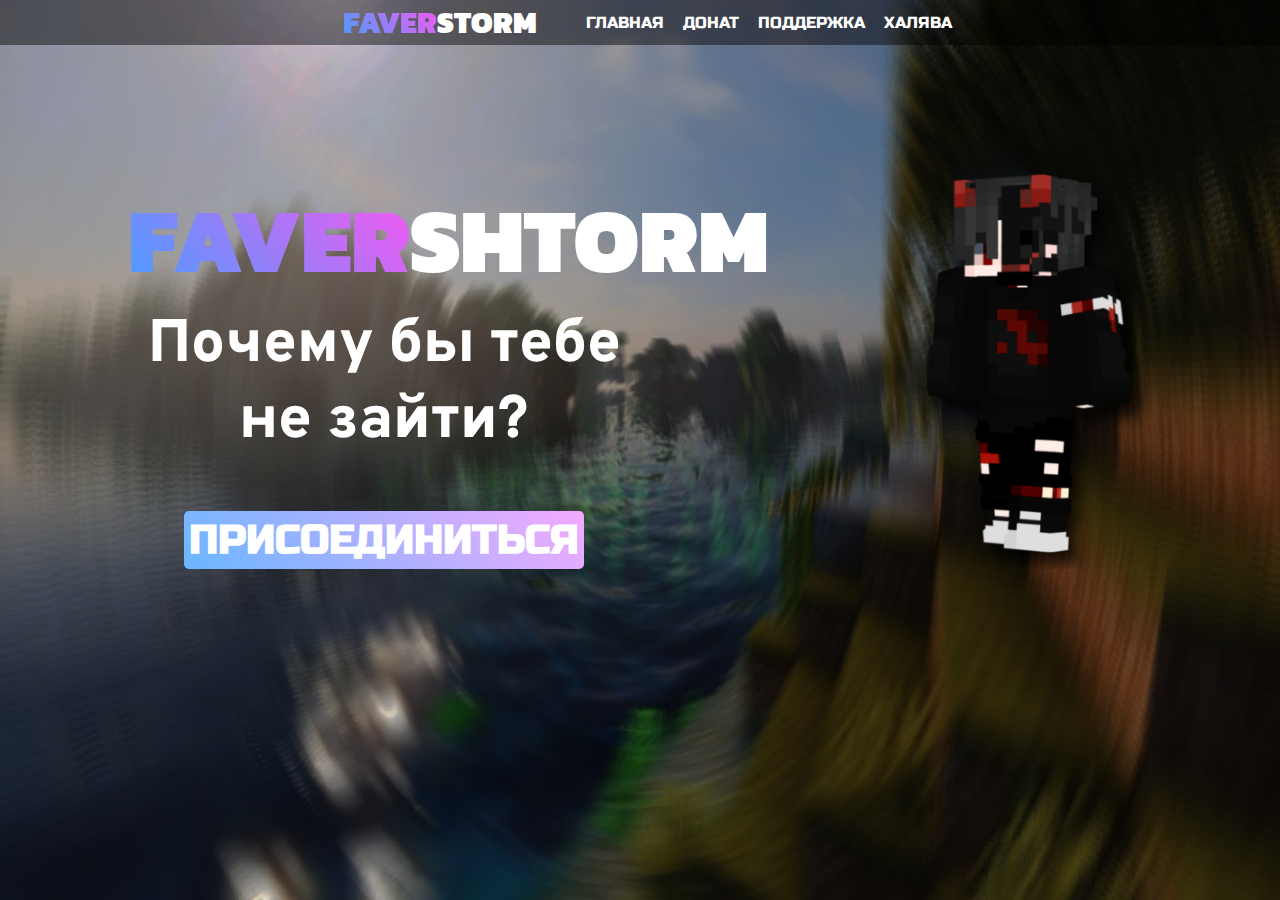
<file: index.html>
<!DOCTYPE html>
<html lang="ru">
<head>
    <meta charset="UTF-8">
    <meta name="viewport" content="width=device-width, initial-scale=1.0"/>
    <title>FaverStorm</title>
    <link rel="icon" href="logo.png" type="image/x-icon">
    <link rel="stylesheet" href="phone.css">
    <link rel="stylesheet" href="style.css">
</head>
<body>
    <div class="container"><header>
        <div class="main">
            <ul>
            <li><a href="#" id="logo"><span id="faver">FAVER</span>STORM</a></li>
            <li><a href="index.html">ГЛАВНАЯ</a></li>
            <li><a href="#">ДОНАТ</a></li>
            <li><a href="support.html">ПОДДЕРЖКА</a></li>
            <li><a href="#">ХАЛЯВА</a></li>
            </ul>
        </div>
        <div class="hamburger">
        <div class="mainburger">
            <div><div class="ml">
            <h2><span id="faver">FAVER</span>STORM</h2>
        </div>
        <div class="mr">
            <div class="mbut">
                <img src="menu.png" id=mb></img>
                <img src="close.png" id="mbc"></img>
            </div>
        </div></div>
        <div class="mcont" id="mcont">
            <h2 id="faver">Меню:</h2>
            <h3><a href="index.html">ГЛАВНАЯ</a></h3>
            <h3><a href="">ДОНАТ</a></h3>
            <h3><a href="support.html">ПОДДЕРЖКА</a></h3>
            <h3><a href="">ХАЛЯВА</a></h3>
        </div>
        </div>
    </div>
    </header>
    <div class="imgCont">
        <div class="text">
            <h2><span id="faver">FAVER</span>SHTORM</h2>
            <h3 id="splash"></h3>
            <div class="butt"><button id="join"><h2 id="jointext">ПРИСОЕДИНИТЬСЯ</h2></button></div>
        </div>
        <div class="right">
            <img src="persona.png" id="persona"></img>
        </div>
    </div></div>
    <script src="menu.js"></script>
    <script src="splashes.js"></script>
    <script src="join.js"></script>
</body>
</html>
</file>
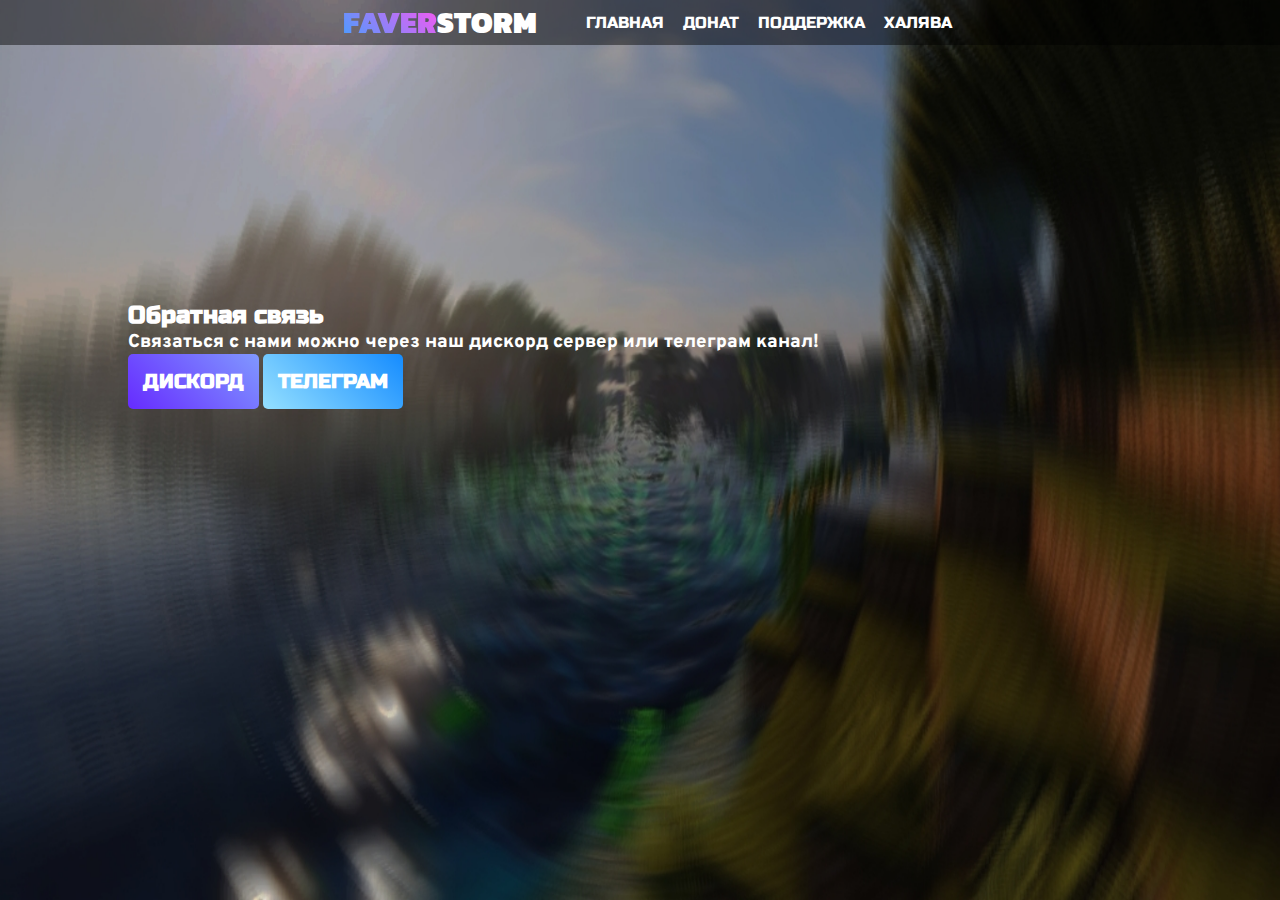
<file: support.html>
<!DOCTYPE html>
<html lang="ru">
<head>
    <meta charset="UTF-8">
    <meta name="viewport" content="width=device-width, initial-scale=1.0"/>
    <title>FaverStorm</title>
    <link rel="icon" href="logo.png" type="image/x-icon">
    <link rel="stylesheet" href="phone.css">
    <link rel="stylesheet" href="style.css">
    <link rel="stylesheet" href="support.css">
</head>
<body>
    <header>
        <div class="main">
            <ul>
            <li><a href="#" id="logo"><span id="faver">FAVER</span>STORM</a></li>
            <li><a href="index.html">ГЛАВНАЯ</a></li>
            <li><a href="#">ДОНАТ</a></li>
            <li><a href="support.html">ПОДДЕРЖКА</a></li>
            <li><a href="#">ХАЛЯВА</a></li>
            </ul>
        </div>
        <div class="hamburger">
        <div class="mainburger">
            <div><div class="ml">
            <h2><span id="faver">FAVER</span>STORM</h2>
        </div>
        <div class="mr">
            <div class="mbut">
                <img src="menu.png" id=mb></img>
                <img src="close.png" id="mbc"></img>
            </div>
        </div></div>
        <div class="mcont" id="mcont">
            <h2 id="faver">Меню:</h2>
            <h3><a href="index.html">ГЛАВНАЯ</a></h3>
            <h3><a href="">ДОНАТ</a></h3>
            <h3><a href="support.html">ПОДДЕРЖКА</a></h3>
            <h3><a href="">ХАЛЯВА</a></h3>
        </div>
        </div>
    </div>
    </header>
    <div class="sup">
        <div class="edge">
            <h2>Обратная связь</h2>
            <h3>Связаться с нами можно через наш дискорд сервер или телеграм канал!</h3>
            <div class="buttons">
                <button id="ds"><h2>ДИСКОРД</h2></button>
                <button id="tg"><h2>ТЕЛЕГРАМ</h2></button>
            </div>
        </div>
    </div>
    <script src="menu.js"></script>
</body>
</html>
</file>
<file: phone.css>
@media(min-width: 320px){
    body {
        background: #ffffff;
        color: #ffffff;
    }
    .container {
        background: linear-gradient(45deg, #2e2e2e, #000000);
        height: 100vh;
        background-repeat: no-repeat;
    }
    #persona {
        width: 60%;
        height: 60%;
    }
    .text {
        text-align: center;
        position: static;
    }
    .text h2{
        font-family: Kanit;
    }
    .text h3 {
        font-family: Eb;
    }
    #faver {
    background: linear-gradient(45deg, #40a1ff, #ff55f1);
    -webkit-background-clip: text;
    -webkit-text-fill-color: transparent;
}
    .right {
        text-align: center;
        width: 100%;
        padding-top: 30px;
    }
    #join {
        font-family: Russo;
        background: linear-gradient(45deg, #6ab6ff, #f4aaff);
        border: 0;
        color: white;
        padding: 5px;
        border-radius: 5px;
    }
    #jointext {
        font-family: Russo;
    }
    .imgCont {
        font-size: 30px;
        padding-top: 15%;
    }
    .imgCont h3 {
        font-size: 25px;
    }
    .hamburger {
    width: 100%;
    padding-top: 0px;
}
#mb, #mbc {
    width: 25px;
    height: 25px;
    vertical-align: middle;
}
#mbc {
    display: none;
}
.mr {
    position: absolute;
    width: 90%;
    text-align: right;
} 
.ml {
    position: absolute;
    width: 90%;
    text-align: left;
    padding-left: 10%;
}
.ml h2 {
    font-family: Kanit;
}
.mcont {
    display: inline-block;
    text-align: left;
    background: #1a1a1a;
    height: 100vh;
    width: 50vw;
    transform: translateX(-50vw);
    transition: all 0.5s ease-in;
    position: absolute;
}
.mcont h3 {
    padding-bottom: 30px;
    padding-left: 20px;
}
.mcont h2 {
    padding-top: 30px;
    padding-left: 20px;
    padding-bottom: 30px;
}
.main {
    display: none;
}
.mr, .ml {
    padding-top: 15px;
}
.rules {
    color: black;
}
.hamburger h2 {
    font-family: Russo;
}
.hamburger a {
    font-family: Russo;
    text-decoration: none;
    color: white;
}
}
</file>
<file: style.css>
* {
    padding: 0;
    margin: 0;
    overflow: none;
}
/* Font family */
@font-face  {
    font-family: 'Kanit';
    src: url('Kanit-Black.ttf');
}
@font-face  {
    font-family: 'Eb';
    src: url('Overpass-ExtraBold.ttf');
}
@font-face  {
    font-family: 'Ebi';
    src: url('Overpass-ExtraBoldItalic.ttf');
}
@font-face  {
    font-family: 'Russo';
    src: url('RussoOne-Regular.ttf');
}
@media(min-width: 720px){
/* Body */
body {
    color: #fff;
    background-color: #191919;
    height: 100vh;
    width: 100vw;
}
/* Header */
.main {
    text-align: center;
}
li {
    display: inline;
    vertical-align: middle;
    padding-left: 15px;
}
li a {
    text-decoration: none;
    color: #fff;
    font-family: Russo;
}
#logo {
    font-size: 30px;
    font-family: Kanit;
    padding-right: 30px;
}
#faver {
    background: linear-gradient(45deg, #40a1ff, #ff55f1);
    -webkit-background-clip: text;
    -webkit-text-fill-color: transparent;
}
header {
    position: sticky;
    background: #00000073;
}
/* Container */
#persona {
    width: 20%;
    height: 20%;
}
.right {
    width: 90%;
    text-align: right;
    padding-top: 5%;
}
.text {
    position: absolute;
    width: 40vw;
    padding-left: 10%;
    padding-top: 5%;
}
.text h2 {
    font-family: Kanit;
    font-size:300%
}
.text h3 {
    font-family: Eb;
    font-size: 200%;
}
#join {
    font-family: Russo;
    background: linear-gradient(45deg, #6ab6ff, #f4aaff);
    border: 0;
    color: white;
    padding: 5px;
    border-radius: 5px;
}
.butt {
    padding-top: 10%;
}
/* Next */
#jointext {
    font-family: Russo;
    font-size: 300%
}
.rules {
    display: none;
}
.container {
    position: absolute;
    background: transparent;
    width: 100vw;
    height: 100vh;
    background: url('body.png');
    background-size: cover;
    background-size:100% 100%;
}
.hamburger {
    display: none;
}
.main {
    display: block;
}
.imgCont {
    padding-top: 5%;
}
} 
.sup h2 {
    font-family: Russo;
}
.sup h3 {
    font-family: Eb;
}
</file>
<file: support.css>
.sup {
    padding: 10%;
}
#ds, #tg {
    background: linear-gradient(45deg, #662bff, #8098ff);
    border: 0;
    color: #fff;
    border-radius: 5px;
    padding: 15px;
}
#tg {
    background: linear-gradient(45deg, #95e0ff, #158cff);
}
@media(min-width: 320px){
    body {
        background: url('body.png');
        background-size: cover;
        background-repeat: no-repeat;
        background-size:100% 100%;
        width: 100vw;
        height: 100vh;
    }
    .sup {
        padding-top: 30%;
    }
}
@media(min-width: 1000px){
    background: url('body.png');
        background-size: auto;
        width: 100vw;
        height: 100vh;
    }
    .sup {
        padding-top: 20%;
    }
}
</file>
